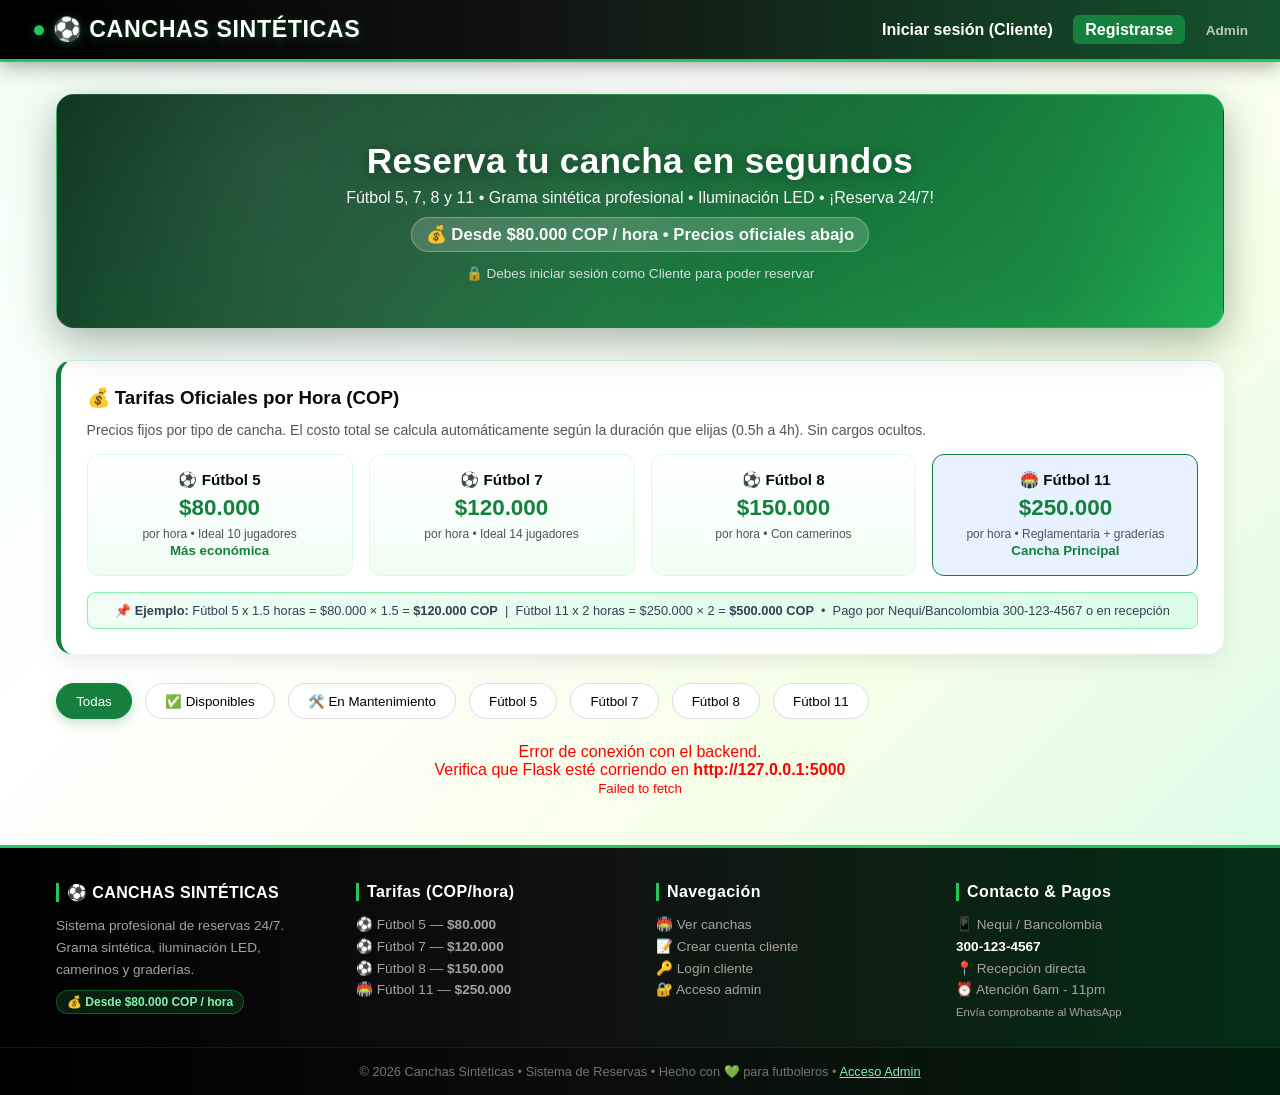
<file: frontend/index.html>
<!DOCTYPE html>
<html lang="es">
<head>
    <meta charset="UTF-8">
    <meta name="viewport" content="width=device-width, initial-scale=1.0">
    <title>Canchas Sintéticas - Reserva Online</title>
    <link rel="stylesheet" href="css/style.css">
</head>
<body>

    <!-- NAVBAR -->
    <nav class="navbar">
        <div class="logo">⚽ CANCHAS SINTÉTICAS</div>
        <div id="nav-auth">
            <!-- Se rellena dinámicamente con JS según sesión -->
            <a href="login_cliente.html">Iniciar sesión (Cliente)</a>
            <a href="registro_cliente.html" style="background: var(--primary); padding: 6px 12px; border-radius: 6px;">Registrarse</a>
            <a href="login_admin.html" style="opacity:0.7; font-size:0.85rem;">Admin</a>
        </div>
    </nav>

    <div class="container">

        <!-- HERO -->
        <div class="hero">
            <h1>Reserva tu cancha en segundos</h1>
            <p>Fútbol 5, 7, 8 y 11 • Grama sintética profesional • Iluminación LED • ¡Reserva 24/7!</p>
            <p style="margin-top:0.6rem; font-size:1.05rem; font-weight:700; background:rgba(255,255,255,0.18); display:inline-block; padding:6px 14px; border-radius:20px; border:1px solid rgba(255,255,255,0.3);">💰 Desde $80.000 COP / hora • Precios oficiales abajo</p>
            <p style="margin-top:0.8rem; font-size:0.85rem; opacity:0.8;">🔒 Debes iniciar sesión como Cliente para poder reservar</p>
        </div>

        <!-- BANNER PRECIOS OFICIALES - Visible en pagina principal -->
        <div class="pricing-banner">
            <h3>💰 Tarifas Oficiales por Hora (COP)</h3>
            <p style="font-size:0.88rem; color:#555;">Precios fijos por tipo de cancha. El costo total se calcula automáticamente según la duración que elijas (0.5h a 4h). Sin cargos ocultos.</p>
            <div class="pricing-table">
                <div class="pricing-item">
                    <div class="tipo">⚽ Fútbol 5</div>
                    <div class="precio-big">$80.000</div>
                    <div class="detalle">por hora • Ideal 10 jugadores</div>
                    <small style="color:var(--success); font-weight:700;">Más económica</small>
                </div>
                <div class="pricing-item">
                    <div class="tipo">⚽ Fútbol 7</div>
                    <div class="precio-big">$120.000</div>
                    <div class="detalle">por hora • Ideal 14 jugadores</div>
                </div>
                <div class="pricing-item">
                    <div class="tipo">⚽ Fútbol 8</div>
                    <div class="precio-big">$150.000</div>
                    <div class="detalle">por hora • Con camerinos</div>
                </div>
                <div class="pricing-item" style="border-color:var(--primary); background:#e7f1ff;">
                    <div class="tipo">🏟️ Fútbol 11</div>
                    <div class="precio-big">$250.000</div>
                    <div class="detalle">por hora • Reglamentaria + graderías</div>
                    <small style="color:var(--primary); font-weight:700;">Cancha Principal</small>
                </div>
            </div>
            <div class="pricing-nota">
                📌 <b>Ejemplo:</b> Fútbol 5 x 1.5 horas = $80.000 × 1.5 = <b>$120.000 COP</b> &nbsp;|&nbsp; Fútbol 11 x 2 horas = $250.000 × 2 = <b>$500.000 COP</b> &nbsp;•&nbsp; Pago por Nequi/Bancolombia 300-123-4567 o en recepción
            </div>
        </div>

        <!-- FILTROS -->
        <div class="filters">
            <button class="active" onclick="filtrarCanchas('Todas', this)">Todas</button>
            <button onclick="filtrarCanchas('Disponible', this)">✅ Disponibles</button>
            <button onclick="filtrarCanchas('Mantenimiento', this)">🛠️ En Mantenimiento</button>
            <button onclick="filtrarCanchas('Fútbol 5', this)">Fútbol 5</button>
            <button onclick="filtrarCanchas('Fútbol 7', this)">Fútbol 7</button>
            <button onclick="filtrarCanchas('Fútbol 8', this)">Fútbol 8</button>
            <button onclick="filtrarCanchas('Fútbol 11', this)">Fútbol 11</button>
        </div>
        <p id="count-canchas" style="margin-bottom:1rem; color:#666; font-size:0.9rem;"></p>

        <!-- GRID CANCHAS - Se llena con fetch a /api/canchas -->
        <div id="grid-canchas" class="grid">
            <!-- Cards generadas por js/canchas.js -->
        </div>

    </div>

    <!-- MODAL RESERVA -->
    <div id="modal-reserva" class="modal-overlay">
        <div class="modal">
            <h3 id="modal-title">Reservar Cancha</h3>
            <p id="modal-cancha-nombre" style="font-weight:700; color: var(--primary);"></p>
            <small id="modal-precio" style="color:#666;"></small>

            <!-- Formulario: fecha, hora_inicio, duración -->
            <form id="form-reserva" onsubmit="confirmarReserva(event)" style="margin-top:1rem;">
                <div class="form-group">
                    <label>📅 Fecha</label>
                    <input type="date" id="reserva-fecha" required>
                </div>
                <div class="form-group">
                    <label>⏰ Hora de inicio</label>
                    <input type="time" id="reserva-hora" required>
                </div>
                <div class="form-group">
                    <label>⏳ Duración</label>
                    <select id="reserva-duracion" required>
                        <option value="0.5">30 minutos</option>
                        <option value="1" selected>1 hora</option>
                        <option value="1.5">1.5 horas</option>
                        <option value="2">2 horas</option>
                        <option value="2.5">2.5 horas</option>
                        <option value="3">3 horas</option>
                        <option value="3.5">3.5 horas</option>
                        <option value="4">4 horas</option>
                    </select>
                    <small style="color:#666; display:block; margin-top:6px; background:#f8f9fa; padding:6px 8px; border-radius:6px; border:1px solid #e9ecef;">💰 Costo estimado: <b id="costo-estimado" style="color:var(--primary);">-</b></small>
                </div>

                <div id="reserva-msg"></div>

                <div class="modal-actions">
                    <button type="button" class="btn btn-outline" onclick="cerrarModalReserva()">Cancelar</button>
                    <button type="submit" class="btn btn-success">Confirmar Reserva</button>
                </div>
            </form>

            <!-- Resumen Post-Reserva (ventana detallada) -->
            <div id="resumen-reserva" style="display:none;">
                <!-- Se rellena dinámicamente con instrucciones de pago, tiempo límite llegada, resumen tiempo y costo -->
            </div>
        </div>
    </div>

    <!-- MODAL MIS RESERVAS - Cliente ve su historial con 2 botones Confirmar/Cancelar sincronizados a BD -->
    <div id="modal-mis-reservas" class="modal-overlay">
        <div class="modal" style="max-width:680px;">
            <h3>📅 Mis Reservas</h3>
            <p style="font-size:0.85rem; color:#666; margin-bottom:1rem;">Aquí puedes <b>Confirmar</b> o <b>Cancelar</b> tus reservas. El cambio se guarda al instante en la BD y lo ve el admin en <code>/api/admin/reservas</code>.</p>
            <div id="mis-reservas-lista">
                <p style="text-align:center; padding:1rem;">Cargando...</p>
            </div>
            <div id="mis-reservas-msg" style="margin-top:1rem;"></div>
            <div class="modal-actions">
                <button class="btn btn-outline" onclick="cerrarModalMisReservas()">Cerrar</button>
                <button class="btn btn-primary" onclick="verMisReservas()">↻ Recargar</button>
            </div>
        </div>
    </div>

    <footer class="footer">
        <div class="footer-main">
            <div class="footer-col">
                <h4>⚽ CANCHAS SINTÉTICAS</h4>
                <p>Sistema profesional de reservas 24/7.<br>Grama sintética, iluminación LED, camerinos y graderías.</p>
                <span class="footer-badge">💰 Desde $80.000 COP / hora</span>
            </div>
            <div class="footer-col">
                <h4>Tarifas (COP/hora)</h4>
                <ul>
                    <li>⚽ Fútbol 5 — <b>$80.000</b></li>
                    <li>⚽ Fútbol 7 — <b>$120.000</b></li>
                    <li>⚽ Fútbol 8 — <b>$150.000</b></li>
                    <li>🏟️ Fútbol 11 — <b>$250.000</b></li>
                </ul>
            </div>
            <div class="footer-col">
                <h4>Navegación</h4>
                <ul>
                    <li><a href="index.html">🏟️ Ver canchas</a></li>
                    <li><a href="registro_cliente.html">📝 Crear cuenta cliente</a></li>
                    <li><a href="login_cliente.html">🔑 Login cliente</a></li>
                    <li><a href="login_admin.html">🔐 Acceso admin</a></li>
                </ul>
            </div>
            <div class="footer-col">
                <h4>Contacto & Pagos</h4>
                <p>📱 Nequi / Bancolombia<br><b style="color:white;">300-123-4567</b><br>📍 Recepción directa<br>⏰ Atención 6am - 11pm<br><small>Envía comprobante al WhatsApp</small></p>
            </div>
        </div>
        <div class="footer-bottom">
            © 2026 Canchas Sintéticas • Sistema de Reservas • Hecho con  💚 para futboleros • <a href="login_admin.html" style="color:var(--accent-light);">Acceso Admin</a>
        </div>
    </footer>

    <!-- SCRIPTS - Orden importante -->
    <script src="js/config.js"></script>      <!-- 1. Config API_BASE_URL -->
    <script src="js/auth_cliente.js"></script><!-- 2. Helpers auth -->
    <script src="js/canchas.js"></script>     <!-- 3. Catálogo -->
    <script src="js/reserva.js"></script>     <!-- 4. Flujo reserva -->
</body>
</html>
</file>
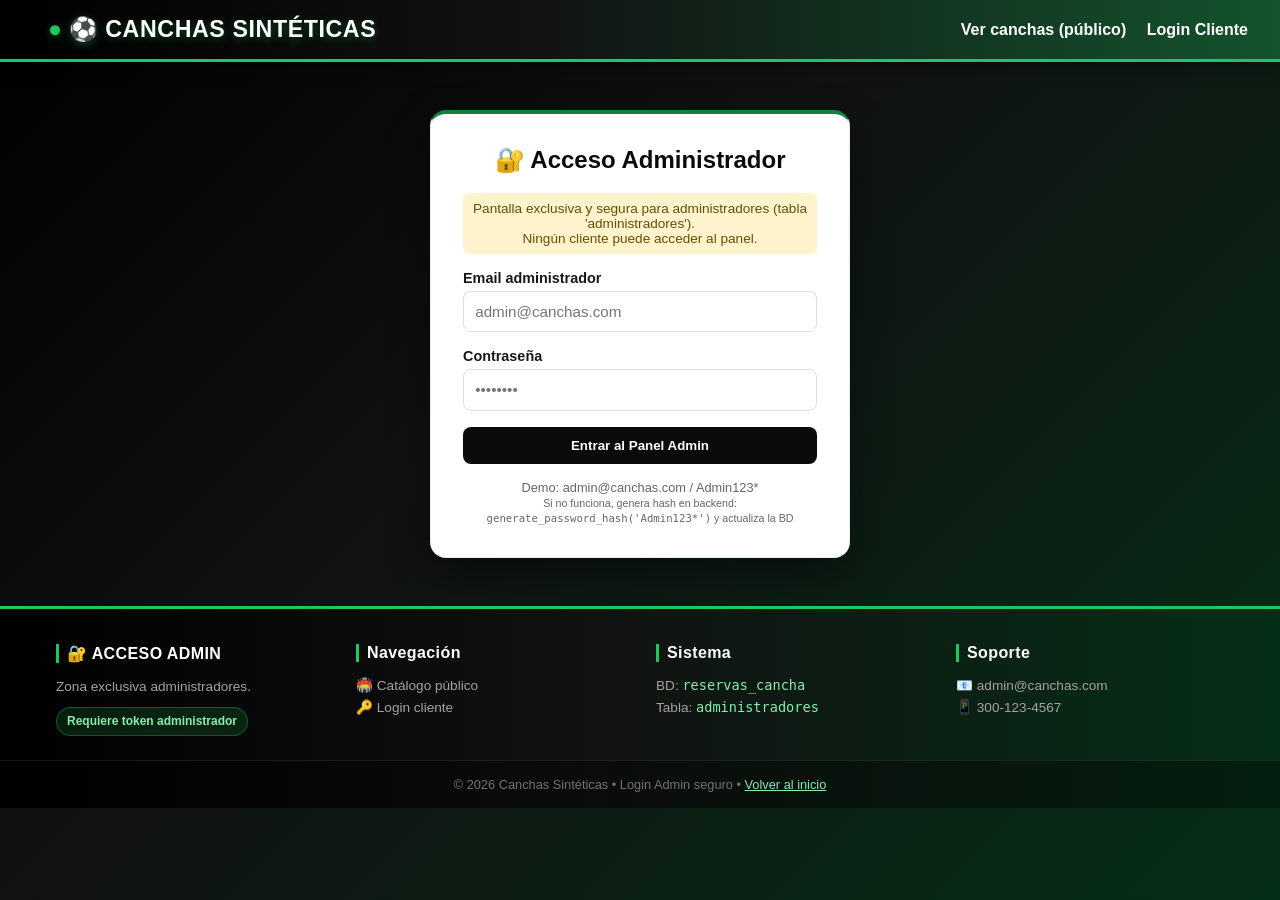
<file: frontend/login_admin.html>
<!DOCTYPE html>
<html lang="es">
<head>
    <meta charset="UTF-8">
    <meta name="viewport" content="width=device-width, initial-scale=1.0">
    <title>Login Administrador - Acceso Exclusivo</title>
    <link rel="stylesheet" href="css/style.css">
    <style>
        body { background: linear-gradient(135deg, #000000 0%, #111111 40%, #052e16 100%); background-attachment: fixed; }
        .form-card { border-top: 4px solid var(--primary); box-shadow: 0 16px 40px rgba(0,0,0,0.4); }
    </style>
</head>
<body>
    <nav class="navbar">
        <a href="index.html" class="logo">⚽ CANCHAS SINTÉTICAS</a>
        <div>
            <a href="index.html">Ver canchas (público)</a>
            <a href="login_cliente.html">Login Cliente</a>
        </div>
    </nav>

    <div class="form-card">
        <h2>🔐 Acceso Administrador</h2>
        <p style="text-align:center; font-size:0.85rem; color:#664d03; background:#fff3cd; padding:8px; border-radius:6px; margin-bottom:1rem;">
            Pantalla exclusiva y segura para administradores (tabla 'administradores').<br>
            Ningún cliente puede acceder al panel.
        </p>

        <div id="msg"></div>

        <form onsubmit="loginAdmin(event)">
            <div class="form-group">
                <label>Email administrador</label>
                <input type="email" id="email" placeholder="admin@canchas.com" required>
            </div>
            <div class="form-group">
                <label>Contraseña</label>
                <input type="password" id="password" placeholder="••••••••" required>
            </div>
            <button type="submit" class="btn" style="background: var(--dark); color:white;">Entrar al Panel Admin</button>
        </form>

        <div class="link" style="font-size:0.8rem; color:#666;">
            Demo: admin@canchas.com / Admin123*<br>
            <small>Si no funciona, genera hash en backend: <code>generate_password_hash('Admin123*')</code> y actualiza la BD</small>
        </div>
    </div>

    <footer class="footer">
        <div class="footer-main">
            <div class="footer-col">
                <h4>🔐 ACCESO ADMIN</h4>
                <p>Zona exclusiva administradores.<br><span class="footer-badge">Requiere token administrador</span></p>
            </div>
            <div class="footer-col">
                <h4>Navegación</h4>
                <ul>
                    <li><a href="index.html">🏟️ Catálogo público</a></li>
                    <li><a href="login_cliente.html">🔑 Login cliente</a></li>
                </ul>
            </div>
            <div class="footer-col">
                <h4>Sistema</h4>
                <p>BD: <code style="color:var(--accent-light);">reservas_cancha</code><br>Tabla: <code style="color:var(--accent-light);">administradores</code></p>
            </div>
            <div class="footer-col">
                <h4>Soporte</h4>
                <p>📧 admin@canchas.com<br>📱 300-123-4567</p>
            </div>
        </div>
        <div class="footer-bottom">
            © 2026 Canchas Sintéticas • Login Admin seguro • <a href="index.html" style="color:var(--accent-light);">Volver al inicio</a>
        </div>
    </footer>

    <script src="js/config.js"></script>
    <script src="js/auth_admin.js"></script>
</body>
</html>
</file>
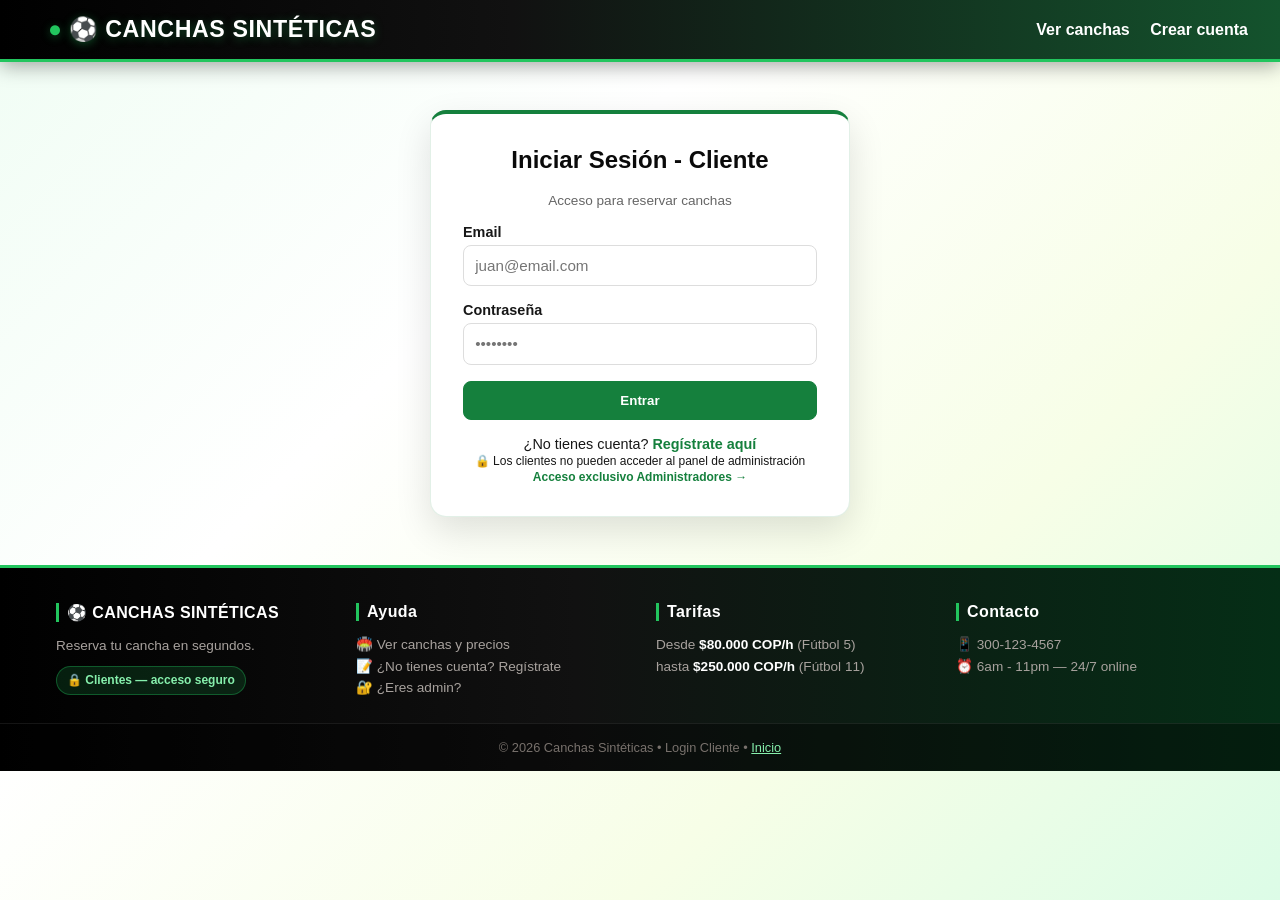
<file: frontend/login_cliente.html>
<!DOCTYPE html>
<html lang="es">
<head>
    <meta charset="UTF-8">
    <meta name="viewport" content="width=device-width, initial-scale=1.0">
    <title>Login Cliente - Canchas Sintéticas</title>
    <link rel="stylesheet" href="css/style.css">
</head>
<body>
    <nav class="navbar">
        <a href="index.html" class="logo">⚽ CANCHAS SINTÉTICAS</a>
        <div>
            <a href="index.html">Ver canchas</a>
            <a href="registro_cliente.html">Crear cuenta</a>
        </div>
    </nav>

    <div class="form-card">
        <h2>Iniciar Sesión - Cliente</h2>
        <p style="text-align:center; font-size:0.85rem; color:#666; margin-bottom:1rem;">Acceso para reservar canchas</p>

        <div id="msg"></div>

        <form onsubmit="loginCliente(event)">
            <div class="form-group">
                <label>Email</label>
                <input type="email" id="email" placeholder="juan@email.com" required>
            </div>
            <div class="form-group">
                <label>Contraseña</label>
                <input type="password" id="password" placeholder="••••••••" required>
            </div>
            <button type="submit" class="btn btn-primary">Entrar</button>
        </form>

        <div class="link">
            ¿No tienes cuenta? <a href="registro_cliente.html">Regístrate aquí</a><br>
            <small>🔒 Los clientes no pueden acceder al panel de administración</small><br>
            <small><a href="login_admin.html">Acceso exclusivo Administradores →</a></small>
        </div>
    </div>

    <footer class="footer">
        <div class="footer-main">
            <div class="footer-col">
                <h4>⚽ CANCHAS SINTÉTICAS</h4>
                <p>Reserva tu cancha en segundos.<br><span class="footer-badge">🔒 Clientes — acceso seguro</span></p>
            </div>
            <div class="footer-col">
                <h4>Ayuda</h4>
                <ul>
                    <li><a href="index.html">🏟️ Ver canchas y precios</a></li>
                    <li><a href="registro_cliente.html">📝 ¿No tienes cuenta? Regístrate</a></li>
                    <li><a href="login_admin.html">🔐 ¿Eres admin?</a></li>
                </ul>
            </div>
            <div class="footer-col">
                <h4>Tarifas</h4>
                <p>Desde <b style="color:white;">$80.000 COP/h</b> (Fútbol 5)<br>hasta <b style="color:white;">$250.000 COP/h</b> (Fútbol 11)</p>
            </div>
            <div class="footer-col">
                <h4>Contacto</h4>
                <p>📱 300-123-4567<br>⏰ 6am - 11pm — 24/7 online</p>
            </div>
        </div>
        <div class="footer-bottom">
            © 2026 Canchas Sintéticas • Login Cliente • <a href="index.html" style="color:var(--accent-light);">Inicio</a>
        </div>
    </footer>

    <script src="js/config.js"></script>
    <script src="js/auth_cliente.js"></script>
</body>
</html>
</file>
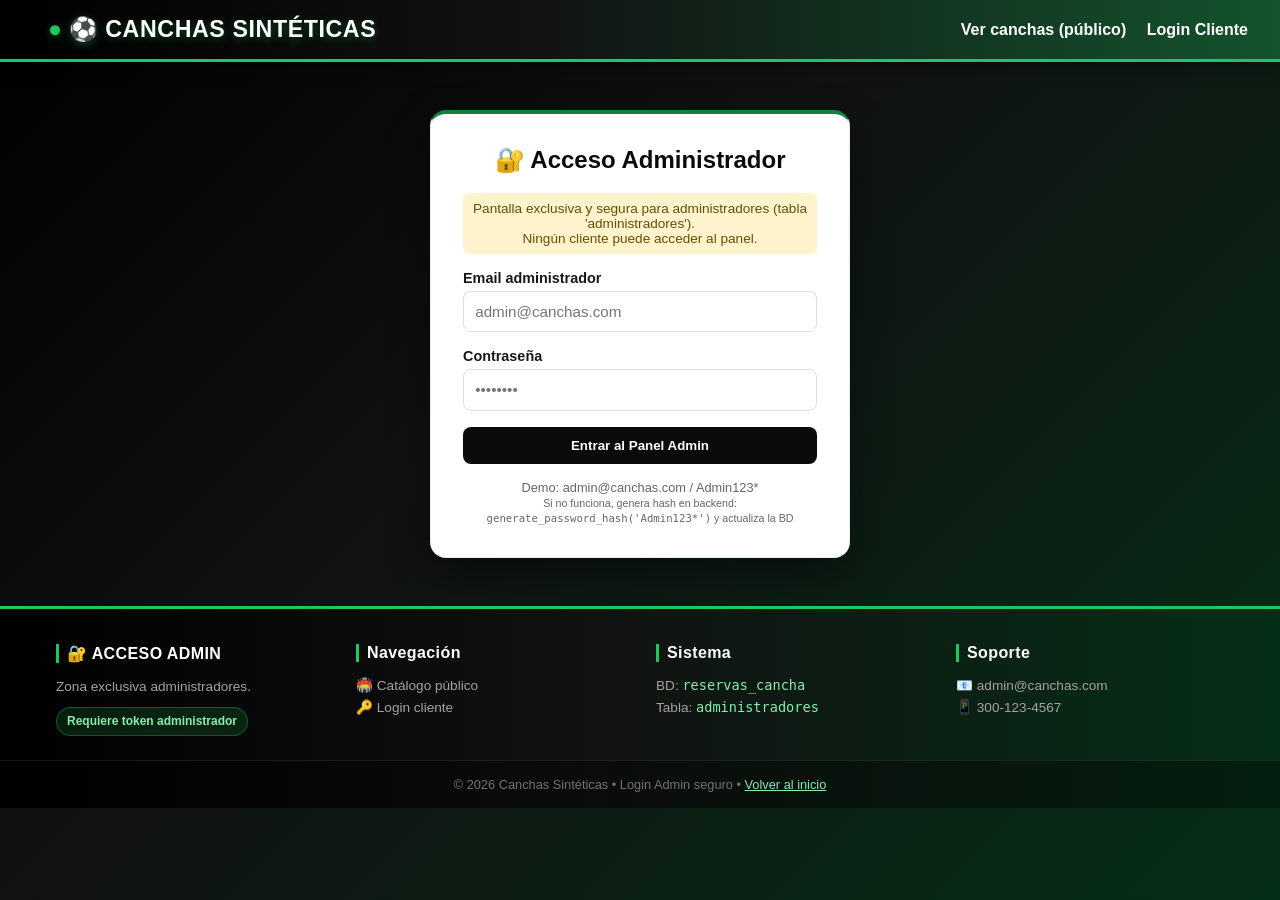
<file: frontend/panel_admin.html>
<!DOCTYPE html>
<html lang="es">
<head>
    <meta charset="UTF-8">
    <meta name="viewport" content="width=device-width, initial-scale=1.0">
    <title>Panel Administrador - Canchas</title>
    <link rel="stylesheet" href="css/style.css">
</head>
<body>
    <nav class="navbar">
        <div class="logo">⚽ PANEL ADMIN</div>
        <div>
            <span id="admin-info" style="font-size:0.85rem; opacity:0.9;"></span>
            <a href="index.html">Ver canchas</a>
            <a href="#" onclick="logoutAdmin()" style="background: var(--danger); padding:6px 10px; border-radius:6px;">Cerrar sesión</a>
        </div>
    </nav>

    <div class="container">
        <div class="hero" style="background: linear-gradient(135deg, #000000 0%, #14532d 60%, #15803d 100%); border:1px solid rgba(255,255,255,0.12);">
            <h1>Panel de Administración</h1>
            <p>Gestiona estados de canchas (Disponible / Mantenimiento) y visualiza reservas</p>
            <small>🔒 Acceso exclusivo - Solo tokens con rol 'administrador' pueden consumir /api/admin/*</small>
            <div style="margin-top:1rem; background:rgba(255,255,255,0.10); padding:10px 14px; border-radius:8px; font-size:0.85rem; border:1px solid rgba(255,255,255,0.18);">
                💰 <b>Tarifas vigentes:</b> Fútbol 5: $80.000/h &nbsp;|&nbsp; Fútbol 7: $120.000/h &nbsp;|&nbsp; Fútbol 8: $150.000/h &nbsp;|&nbsp; Fútbol 11: $250.000/h &nbsp;•&nbsp; Edita precio/foto/descripción con ✏️
            </div>
        </div>

        <!-- Gestión Canchas -->
        <div style="display:flex; justify-content:space-between; align-items:center; margin-bottom:1rem; flex-wrap:wrap; gap:1rem;">
            <h2 style="margin:0;">🏟️ Gestión de Canchas</h2>
            <button class="btn btn-success" style="width:auto; padding:0.6rem 1.2rem;" onclick="abrirModalCancha()">+ Agregar Cancha</button>
        </div>
        <div class="table-wrap" style="margin-bottom:2rem;">
            <table>
                <thead>
                    <tr>
                        <th>ID</th>
                        <th>Cancha / Tipo</th>
                        <th>Precio/hora</th>
                        <th>Estado actual</th>
                        <th>Cambiar estado</th>
                        <th>Editar</th>
                    </tr>
                </thead>
                <tbody id="tbody-canchas">
                    <tr><td colspan="6" style="text-align:center;">Cargando...</td></tr>
                </tbody>
            </table>
        </div>

        <!-- Reservas -->
        <h2 style="margin-bottom:1rem;">📅 Reservas <small id="count-reservas" style="color:#666; font-weight:400;"></small></h2>
        <div class="table-wrap">
            <table>
                <thead>
                    <tr>
                        <th>ID</th>
                        <th>Cancha</th>
                        <th>Cliente</th>
                        <th>Fecha / Horario</th>
                        <th>Costo</th>
                        <th>Estado</th>
                    </tr>
                </thead>
                <tbody id="tbody-reservas">
                    <tr><td colspan="6" style="text-align:center;">Cargando...</td></tr>
                </tbody>
            </table>
        </div>

        <div style="margin-top:1.5rem; background:white; padding:1rem; border-radius:8px; font-size:0.85rem; color:#555;">
            <strong>Endpoints usados por este panel (solo admin):</strong><br>
            <code>GET /api/admin/canchas</code> • <code>POST /api/admin/canchas (precio_por_hora)</code> • <code>PUT /api/admin/canchas/:id (edita precio/foto/descr)</code> • <code>PUT /api/admin/canchas/:id/estado</code> • <code>GET /api/admin/reservas (con costo_total)</code><br>
            Todos validan <code>Authorization: Bearer &lt;token admin&gt;</code> y rechazan tokens de clientes con 403.<br>
            <span style="color:var(--primary); font-weight:700;">💰 La columna Precio/hora y Costo muestran valores en COP. El botón ✏️ Editar actualiza BD <code>reservas_cancha.canchas</code> al instante.</span>
        </div>
    </div>

    <!-- MODAL AGREGAR CANCHA -->
    <div id="modal-cancha" class="modal-overlay">
        <div class="modal">
            <h3>➕ Agregar Nueva Cancha</h3>
            <p style="font-size:0.85rem; color:#666; margin-bottom:1rem;">La cancha se guardará en <b>reservas_cancha.canchas</b> y aparecerá en el catálogo.</p>
            <form onsubmit="crearCancha(event)">
                <div class="form-group">
                    <label>Nombre *</label>
                    <input type="text" id="cancha-nombre" required placeholder="Ej: Cancha Central">
                </div>
                <div class="form-group">
                    <label>Tipo *</label>
                    <select id="cancha-tipo" required>
                        <option value="Fútbol 5">Fútbol 5</option>
                        <option value="Fútbol 7">Fútbol 7</option>
                        <option value="Fútbol 8">Fútbol 8</option>
                        <option value="Fútbol 11">Fútbol 11</option>
                    </select>
                </div>
                <div class="form-group">
                    <label>Precio por hora (COP) *</label>
                    <input type="number" id="cancha-precio" required min="1000" step="1000" value="80000">
                </div>
                <div class="form-group">
                    <label>Estado *</label>
                    <select id="cancha-estado" required>
                        <option value="Disponible">Disponible</option>
                        <option value="Mantenimiento">Mantenimiento</option>
                    </select>
                </div>
                <div class="form-group">
                    <label>Descripción</label>
                    <input type="text" id="cancha-descripcion" placeholder="Ej: Grama sintética profesional, iluminación LED">
                </div>
                <div class="form-group">
                    <label>Imagen URL (opcional)</label>
                    <input type="url" id="cancha-imagen" placeholder="https://via.placeholder.com/400x250?text=Futbol+5">
                </div>
                <div id="cancha-msg"></div>
                <div class="modal-actions">
                    <button type="button" class="btn btn-outline" onclick="cerrarModalCancha()">Cancelar</button>
                    <button type="submit" class="btn btn-success">Crear Cancha</button>
                </div>
            </form>
        </div>
    </div>

    <!-- MODAL EDITAR CANCHA - Admin edita precio/foto/descripcion y se actualiza en BD -->
    <div id="modal-editar-cancha" class="modal-overlay">
        <div class="modal">
            <h3>✏️ Editar Cancha <small id="editar-cancha-id" style="color:#666;"></small></h3>
            <p style="font-size:0.85rem; color:#666; margin-bottom:1rem;">Modifica <b>precio, foto, descripción, nombre y tipo</b>. Se guarda en <b>reservas_cancha.canchas</b> vía <code>PUT /api/admin/canchas/:id</code>.</p>
            <form onsubmit="guardarEdicionCancha(event)">
                <div class="form-group">
                    <label>Nombre *</label>
                    <input type="text" id="edit-cancha-nombre" required>
                </div>
                <div class="form-group">
                    <label>Tipo *</label>
                    <select id="edit-cancha-tipo" required>
                        <option value="Fútbol 5">Fútbol 5</option>
                        <option value="Fútbol 7">Fútbol 7</option>
                        <option value="Fútbol 8">Fútbol 8</option>
                        <option value="Fútbol 11">Fútbol 11</option>
                    </select>
                </div>
                <div class="form-group">
                    <label>Precio por hora (COP) *</label>
                    <input type="number" id="edit-cancha-precio" required min="1000" step="1000">
                </div>
                <div class="form-group">
                    <label>Estado *</label>
                    <select id="edit-cancha-estado" required>
                        <option value="Disponible">Disponible</option>
                        <option value="Mantenimiento">Mantenimiento</option>
                    </select>
                </div>
                <div class="form-group">
                    <label>Descripción</label>
                    <input type="text" id="edit-cancha-descripcion" placeholder="Descripción visible en el catálogo">
                </div>
                <div class="form-group">
                    <label>Imagen URL</label>
                    <input type="url" id="edit-cancha-imagen" placeholder="https://...">
                    <small style="color:#666; font-size:0.75rem;">Vista previa:</small><br>
                    <img id="edit-cancha-preview" src="" alt="preview" style="width:100%; max-height:150px; object-fit:cover; border-radius:8px; border:1px solid #ddd; margin-top:6px; display:none;" onerror="this.style.display='none'">
                </div>
                <div id="edit-cancha-msg"></div>
                <div class="modal-actions">
                    <button type="button" class="btn btn-outline" onclick="cerrarModalEditarCancha()">Cancelar</button>
                    <button type="submit" class="btn btn-primary">💾 Guardar cambios</button>
                </div>
            </form>
        </div>
    </div>

    <footer class="footer">
        <div class="footer-main">
            <div class="footer-col">
                <h4>⚽ PANEL ADMIN</h4>
                <p>Gestión exclusiva de canchas y reservas.<br><span class="footer-badge">🔒 Solo rol administrador</span></p>
            </div>
            <div class="footer-col">
                <h4>Acciones rápidas</h4>
                <ul>
                    <li><a href="index.html">🏟️ Ver catálogo público</a></li>
                    <li><a href="#" onclick="abrirModalCancha()">➕ Agregar cancha</a></li>
                    <li><a href="#" onclick="cargarPanelAdmin()">↻ Recargar datos</a></li>
                </ul>
            </div>
            <div class="footer-col">
                <h4>Tarifas vigentes</h4>
                <ul>
                    <li>Fútbol 5: $80.000/h</li>
                    <li>Fútbol 7: $120.000/h</li>
                    <li>Fútbol 8: $150.000/h</li>
                    <li>Fútbol 11: $250.000/h</li>
                </ul>
            </div>
            <div class="footer-col">
                <h4>Sistema</h4>
                <p>API: <code style="color:var(--accent-light);">/api/admin/*</code><br>BD: <code style="color:var(--accent-light);">reservas_cancha</code><br>Soporte: 300-123-4567</p>
            </div>
        </div>
        <div class="footer-bottom">
            © 2026 Panel Admin • Canchas Sintéticas • Acceso auditado por JWT • <a href="index.html" style="color:var(--accent-light);">Volver al inicio</a>
        </div>
    </footer>

    <script src="js/config.js"></script>
    <script src="js/auth_admin.js"></script>
    <script src="js/admin.js"></script>
</body>
</html>
</file>
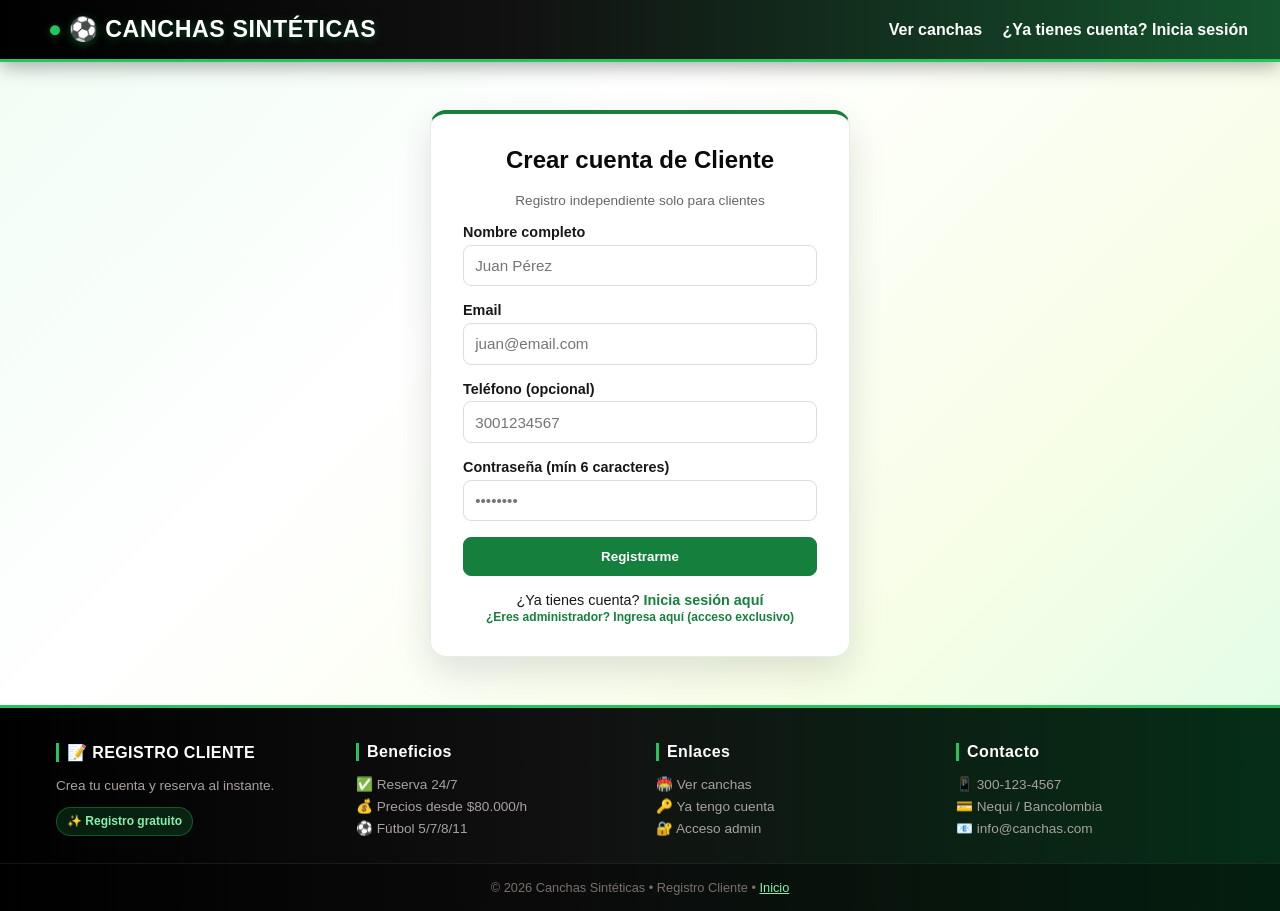
<file: frontend/registro_cliente.html>
<!DOCTYPE html>
<html lang="es">
<head>
    <meta charset="UTF-8">
    <meta name="viewport" content="width=device-width, initial-scale=1.0">
    <title>Registro Cliente - Canchas Sintéticas</title>
    <link rel="stylesheet" href="css/style.css">
</head>
<body>
    <nav class="navbar">
        <a href="index.html" class="logo">⚽ CANCHAS SINTÉTICAS</a>
        <div>
            <a href="index.html">Ver canchas</a>
            <a href="login_cliente.html">¿Ya tienes cuenta? Inicia sesión</a>
        </div>
    </nav>

    <div class="form-card">
        <h2>Crear cuenta de Cliente</h2>
        <p style="text-align:center; font-size:0.85rem; color:#666; margin-bottom:1rem;">Registro independiente solo para clientes</p>

        <div id="msg"></div>

        <form onsubmit="registrarCliente(event)">
            <div class="form-group">
                <label>Nombre completo</label>
                <input type="text" id="nombre" placeholder="Juan Pérez" required>
            </div>
            <div class="form-group">
                <label>Email</label>
                <input type="email" id="email" placeholder="juan@email.com" required>
            </div>
            <div class="form-group">
                <label>Teléfono (opcional)</label>
                <input type="tel" id="telefono" placeholder="3001234567">
            </div>
            <div class="form-group">
                <label>Contraseña (mín 6 caracteres)</label>
                <input type="password" id="password" placeholder="••••••••" required minlength="6">
            </div>
            <button type="submit" class="btn btn-primary">Registrarme</button>
        </form>

        <div class="link">
            ¿Ya tienes cuenta? <a href="login_cliente.html">Inicia sesión aquí</a><br>
            <small><a href="login_admin.html">¿Eres administrador? Ingresa aquí (acceso exclusivo)</a></small>
        </div>
    </div>

    <footer class="footer">
        <div class="footer-main">
            <div class="footer-col">
                <h4>📝 REGISTRO CLIENTE</h4>
                <p>Crea tu cuenta y reserva al instante.<br><span class="footer-badge">✨ Registro gratuito</span></p>
            </div>
            <div class="footer-col">
                <h4>Beneficios</h4>
                <ul>
                    <li>✅ Reserva 24/7</li>
                    <li>💰 Precios desde $80.000/h</li>
                    <li>⚽ Fútbol 5/7/8/11</li>
                </ul>
            </div>
            <div class="footer-col">
                <h4>Enlaces</h4>
                <ul>
                    <li><a href="index.html">🏟️ Ver canchas</a></li>
                    <li><a href="login_cliente.html">🔑 Ya tengo cuenta</a></li>
                    <li><a href="login_admin.html">🔐 Acceso admin</a></li>
                </ul>
            </div>
            <div class="footer-col">
                <h4>Contacto</h4>
                <p>📱 300-123-4567<br>💳 Nequi / Bancolombia<br>📧 info@canchas.com</p>
            </div>
        </div>
        <div class="footer-bottom">
            © 2026 Canchas Sintéticas • Registro Cliente • <a href="index.html" style="color:var(--accent-light);">Inicio</a>
        </div>
    </footer>

    <script src="js/config.js"></script>
    <script src="js/auth_cliente.js"></script>
</body>
</html>
</file>
<file: frontend/css/style.css>
/* style.css - Estilos globales Canchas Sintéticas | PALETA FÚTBOL: VERDE / BLANCO / NEGRO */
:root {
  --primary: #15803d;        /* verde cancha principal */
  --primary-hover: #166534;  /* verde oscuro hover */
  --accent: #22c55e;         /* verde brillante acento */
  --accent-light: #86efac;   /* verde claro */
  --success: #15803d;
  --warning: #eab308;
  --danger: #dc2626;
  --dark: #0a0a0a;            /* negro */
  --dark-light: #1f1f1f;      /* negro grisáceo */
  --light: #ffffff;
  --card-shadow: 0 8px 24px rgba(0,0,0,0.08);
  --card-shadow-hover: 0 14px 36px rgba(21,128,61,0.14);
}
* { box-sizing: border-box; margin: 0; padding: 0; }
body {
  font-family: 'Segoe UI', Tahoma, Geneva, Verdana, sans-serif;
  background: linear-gradient(135deg, #f0fdf4 0%, #ffffff 35%, #f7fee7 70%, #dcfce7 100%);
  background-attachment: fixed;
  color: #171717;
  min-height: 100vh;
}
.navbar {
  background: linear-gradient(90deg, #000000 0%, #111111 40%, #14532d 100%);
  color: white;
  padding: 1rem 2rem;
  display: flex;
  justify-content: space-between;
  align-items: center;
  position: sticky; top: 0; z-index: 100;
  border-bottom: 3px solid var(--accent);
  box-shadow: 0 4px 20px rgba(0,0,0,0.35);
}
.navbar a { color: white; text-decoration: none; margin-left: 1rem; font-weight: 600; transition: color 0.2s; }
.navbar a:hover { color: var(--accent-light); }
.logo { font-size: 1.45rem; font-weight: 900; letter-spacing: 0.6px; text-shadow: 0 2px 10px rgba(34,197,94,0.35); }
.logo::before { content:"●"; color: var(--accent); margin-right:6px; }
.badge-rol {
  background: var(--accent); color: var(--dark);
  padding: 2px 8px; border-radius: 12px; font-size: 0.75rem; margin-left: 8px; font-weight:700;
}
.container { max-width: 1200px; margin: 2rem auto; padding: 0 1rem; }
.hero {
  background: linear-gradient(135deg, #052e16 0%, #14532d 35%, #15803d 65%, #22c55e 100%);
  color: white; padding: 2.9rem 2rem; border-radius: 18px; margin-bottom: 2rem;
  text-align: center;
  box-shadow: 0 14px 42px rgba(5,46,22,0.35);
  border: 1px solid rgba(255,255,255,0.12);
  position: relative; overflow: hidden;
}
.hero::before {
  content:""; position:absolute; inset:0;
  background: radial-gradient(circle at 18% 30%, rgba(255,255,255,0.09) 0%, transparent 45%),
              radial-gradient(circle at 85% 85%, rgba(0,0,0,0.18) 0%, transparent 45%),
              linear-gradient(90deg, transparent 0%, rgba(255,255,255,0.04) 50%, transparent 100%);
  pointer-events:none;
}
.hero h1 { font-size: 2.2rem; margin-bottom: 0.5rem; position:relative; text-shadow: 0 2px 14px rgba(0,0,0,0.35); letter-spacing:0.3px; }
.hero p { opacity: 0.96; position:relative; }

.filters { display: flex; gap: 0.8rem; margin-bottom: 1.5rem; flex-wrap: wrap; }
.filters button {
  padding: 0.6rem 1.2rem; border: 1px solid #ddd; background: white;
  border-radius: 20px; cursor: pointer; transition: 0.2s;
}
.filters button.active, .filters button:hover { background: var(--primary); color: white; border-color: var(--primary); box-shadow: 0 4px 12px rgba(21,128,61,0.25); }

.grid {
  display: grid;
  grid-template-columns: repeat(auto-fill, minmax(280px, 1fr));
  gap: 1.5rem;
}
.card {
  background: white; border-radius: 16px; overflow: hidden;
  box-shadow: var(--card-shadow); transition: all 0.25s ease;
  display: flex; flex-direction: column;
  border: 1px solid rgba(0,0,0,0.06);
  border-top: 3px solid transparent;
}
.card:hover { transform: translateY(-6px); box-shadow: var(--card-shadow-hover); border-top-color: var(--accent); border-color: rgba(34,197,94,0.18); }
.card img { width: 100%; height: 180px; object-fit: cover; }
.card-body { padding: 1.2rem; flex: 1; display: flex; flex-direction: column; }
.card-title { font-size: 1.15rem; font-weight: 800; margin-bottom: 0.3rem; color: var(--dark); }
.card-tipo { font-size: 0.85rem; color: #52525b; margin-bottom: 0.8rem; }
.badges { display: flex; gap: 0.5rem; margin-bottom: 0.8rem; }
.badge {
  padding: 4px 10px; border-radius: 12px; font-size: 0.75rem; font-weight: 700;
}
.badge-disponible { background: #d1e7dd; color: #0f5132; }
.badge-mantenimiento { background: #fff3cd; color: #664d03; border: 1px solid #ffecb5; }
.precio { font-size: 1.1rem; font-weight: 800; color: var(--primary); margin-bottom: 0.6rem; display:flex; align-items:baseline; gap:6px; flex-wrap:wrap; }
.precio-valor { background: #dcfce7; border: 1px solid #86efac; padding: 4px 10px; border-radius: 20px; font-size:1.15rem; color: #14532d; }
.precio-unidad { font-size:0.85rem; font-weight:600; color:#52525b; }
.desc { font-size: 0.85rem; color: #555; margin-bottom: 1rem; flex: 1; }

/* Banner de Precios Oficial - verde fútbol */
.pricing-banner { background:white; border-radius:16px; padding:1.6rem; box-shadow:var(--card-shadow); margin-bottom:1.8rem; border-left:5px solid var(--primary); border-top:1px solid rgba(34,197,94,0.18); }
.pricing-banner h3 { margin-bottom:0.8rem; color:var(--dark); display:flex; align-items:center; gap:8px; font-weight:800; }
.pricing-table { display:grid; grid-template-columns: repeat(auto-fit, minmax(160px, 1fr)); gap:1rem; margin-top:1rem; }
.pricing-item { background: linear-gradient(180deg, #ffffff 0%, #f0fdf4 100%); border:1px solid #dcfce7; border-radius:12px; padding:1rem; text-align:center; transition:0.25s; }
.pricing-item:hover { border-color:var(--accent); transform:translateY(-3px); box-shadow: 0 8px 20px rgba(21,128,61,0.14); background:white; }
.pricing-item .tipo { font-weight:800; color:var(--dark); font-size:0.95rem; }
.pricing-item .precio-big { font-size:1.4rem; font-weight:900; color:var(--primary); margin:6px 0; }
.pricing-item .detalle { font-size:0.75rem; color:#52525b; }
.pricing-nota { font-size:0.8rem; color:#334155; margin-top:1rem; text-align:center; background: linear-gradient(90deg, #f0fdf4 0%, #dcfce7 100%); padding:10px; border-radius:8px; border:1px solid #86efac; }

.btn {
  padding: 0.7rem 1rem; border: none; border-radius: 8px; cursor: pointer;
  font-weight: 700; transition: 0.2s; width: 100%;
}
.btn-primary { background: var(--primary); color: white; border: 1px solid var(--primary); }
.btn-primary:hover { background: var(--primary-hover); border-color: var(--primary-hover); }
.btn-disabled { background: #a1a1aa; color: white; cursor: not-allowed; }
.btn-outline { background: white; border: 2px solid var(--primary); color: var(--primary); }
.btn-outline:hover { background: var(--primary); color: white; }
.btn-success { background: var(--success); color: white; border: 1px solid var(--success); }
.btn-success:hover { background: #166534; }
.btn-danger { background: #18181b; color: white; border: 1px solid #18181b; }
.btn-danger:hover { background: #000000; }

/* Formularios - verde/blanco/negro */
.form-card {
  background: white; max-width: 420px; margin: 3rem auto; padding: 2rem;
  border-radius: 16px; box-shadow: 0 14px 36px rgba(0,0,0,0.12);
  border: 1px solid rgba(21,128,61,0.12);
  border-top: 4px solid var(--primary);
}
.form-card h2 { margin-bottom: 1.2rem; text-align: center; color: var(--dark); font-weight:800; }
.form-group { margin-bottom: 1rem; }
.form-group label { display: block; font-weight: 600; margin-bottom: 0.3rem; font-size: 0.9rem; }
.form-group input, .form-group select {
  width: 100%; padding: 0.7rem; border: 1px solid #ddd; border-radius: 8px; font-size: 0.95rem;
}
.form-group input:focus, .form-group select:focus { outline: none; border-color: var(--accent); box-shadow: 0 0 0 3px rgba(34,197,94,0.15); }
.link { text-align: center; margin-top: 1rem; font-size: 0.9rem; }
.link a { color: var(--primary); text-decoration: none; font-weight: 600; }
.alert {
  padding: 0.8rem; border-radius: 8px; margin-bottom: 1rem; font-size: 0.9rem;
}
.alert-error { background: #f8d7da; color: #842029; border: 1px solid #f5c2c7; }
.alert-success { background: #d1e7dd; color: #0f5132; border: 1px solid #badbcc; }

/* Modal Reserva */
.modal-overlay {
  position: fixed; inset: 0; background: rgba(0,0,0,0.55);
  display: none; align-items: center; justify-content: center; z-index: 200;
}
.modal-overlay.open { display: flex; }
.modal {
  background: white; width: 95%; max-width: 520px; border-radius: 14px;
  padding: 1.8rem; max-height: 90vh; overflow-y: auto;
  animation: pop 0.2s ease;
}
@keyframes pop { from { transform: scale(0.95); opacity: 0; } to { transform: scale(1); opacity: 1; } }
.modal h3 { margin-bottom: 1rem; }
.modal-actions { display: flex; gap: 0.8rem; margin-top: 1.2rem; }
.resumen-box {
  background: #f8f9fa; border: 1px solid #e9ecef; border-radius: 8px; padding: 1rem; margin-top: 1rem;
  font-size: 0.9rem; line-height: 1.5;
}
.resumen-box strong { color: var(--primary); }

/* Admin tabla - cabecera verde/negro */
.table-wrap { background: white; border-radius: 14px; overflow: hidden; box-shadow: var(--card-shadow); border: 1px solid rgba(0,0,0,0.06); }
table { width: 100%; border-collapse: collapse; }
th, td { padding: 0.9rem 1rem; text-align: left; border-bottom: 1px solid #f0fdf4; font-size: 0.9rem; }
th { background: linear-gradient(90deg, #052e16 0%, #14532d 100%); font-weight: 800; color: white; border-bottom: 2px solid #15803d; letter-spacing:0.2px; }
tr:hover { background: #f0fdf4; }
select.estado-select { padding: 0.4rem; border-radius: 6px; border: 1px solid #a7f3d0; background:white; }

/* Mis Reservas cards */
.mis-reserva-card { background:white; border:1px solid #e9ecef; border-radius:10px; padding:1rem; margin-bottom:0.9rem; box-shadow:0 2px 6px rgba(0,0,0,0.04); }
.mis-reserva-card .row { display:flex; justify-content:space-between; align-items:center; flex-wrap:wrap; gap:0.6rem; }
.mis-reserva-card .info { font-size:0.88rem; line-height:1.5; flex:1; min-width:200px; }
.mis-reserva-actions { display:flex; gap:0.5rem; margin-top:0.8rem; }
.mis-reserva-actions .btn { padding:0.5rem 0.8rem; font-size:0.85rem; width:auto; flex:1; }
.badge-pendiente { background:#fff3cd; color:#664d03; border:1px solid #ffecb5; padding:4px 10px; border-radius:12px; font-size:0.75rem; font-weight:700; }
.badge-cancelada { background:#f8d7da; color:#842029; border:1px solid #f5c2c7; padding:4px 10px; border-radius:12px; font-size:0.75rem; font-weight:700; }

/* FOOTER DISEÑO NUEVO - verde/blanco/negro, visible en todas las páginas */
.footer {
  background: linear-gradient(90deg, #000000 0%, #111111 45%, #052e16 100%);
  color: #d6d3d1;
  padding: 0;
  margin-top: 3rem;
  border-top: 3px solid var(--accent);
  font-size: 0.85rem;
}
.footer-main {
  max-width: 1200px; margin: 0 auto; padding: 2.2rem 1rem 1.5rem;
  display: grid; grid-template-columns: repeat(auto-fit, minmax(220px, 1fr)); gap: 2rem;
}
.footer-col h4 { color: white; font-size: 1rem; margin-bottom: 0.8rem; font-weight:800; letter-spacing:0.4px; border-left:3px solid var(--accent); padding-left:8px; }
.footer-col p, .footer-col a, .footer-col li { color: #a8a29e; font-size: 0.85rem; line-height: 1.6; text-decoration:none; list-style:none; }
.footer-col a:hover { color: var(--accent-light); }
.footer-col ul { padding:0; }
.footer-bottom {
  border-top: 1px solid rgba(255,255,255,0.08);
  text-align:center; padding: 1rem; color: #78716c; font-size: 0.8rem;
  background: rgba(0,0,0,0.35);
}
.footer-badge { display:inline-block; background: rgba(34,197,94,0.15); border:1px solid rgba(34,197,94,0.35); color: var(--accent-light); padding:4px 10px; border-radius:20px; font-size:0.75rem; font-weight:700; margin-top:0.6rem; }
</file>
